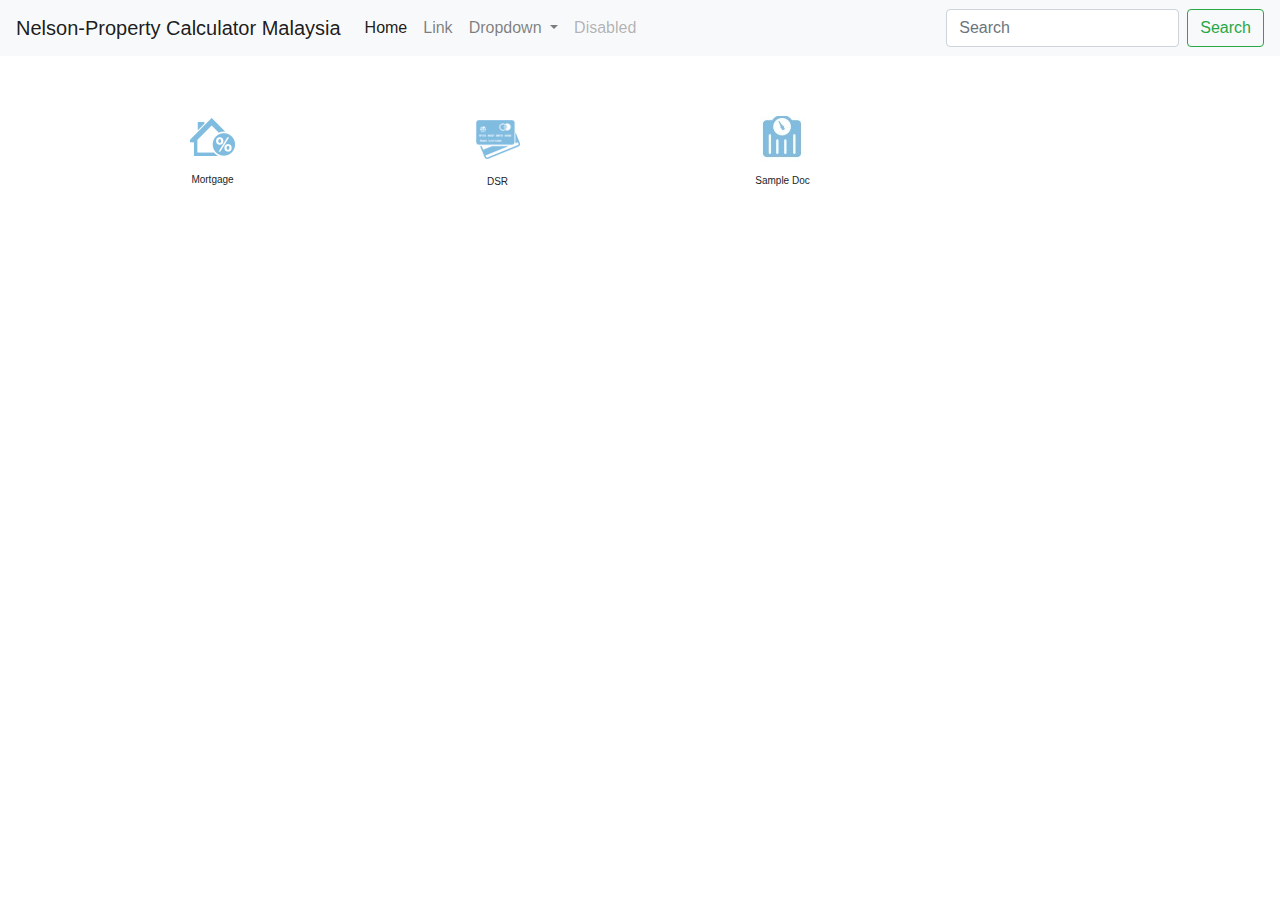
<file: index.html>
<!DOCTYPE html>
<html lang="en" dir="ltr">
  <head>
<!-- Required meta tags -->
    <meta charset="utf-8">
    <meta name="viewport" content="width=device-width, initial-scale=1, shrink-to-fit=no">

<!-- Bootstrap CSS -->
    <link rel="stylesheet" href="https://cdn.jsdelivr.net/npm/bootstrap@4.3.1/dist/css/bootstrap.min.css" integrity="sha384-ggOyR0iXCbMQv3Xipma34MD+dH/1fQ784/j6cY/iJTQUOhcWr7x9JvoRxT2MZw1T" crossorigin="anonymous">
<!-- External CSS -->
    <link rel="stylesheet" href="styles.css">

    <title>Nelson-Mortgage Calculator</title>
  </head>
  <body>

<!-- Header section-->
    <div class="header-container">
        <nav class="navbar navbar-expand-lg navbar-light bg-light">
          <a class="navbar-brand" href="#">Nelson-Property Calculator Malaysia</a>
          <button class="navbar-toggler" type="button" data-toggle="collapse" data-target="#navbarSupportedContent" aria-controls="navbarSupportedContent" aria-expanded="false" aria-label="Toggle navigation">
              <span class="navbar-toggler-icon"></span>
          </button>

          <div class="collapse navbar-collapse" id="navbarSupportedContent">
            <ul class="navbar-nav mr-auto">
              <li class="nav-item active">
                <a class="nav-link" href="#">Home <span class="sr-only">(current)</span></a>
              </li>
              <li class="nav-item">
                <a class="nav-link" href="#">Link</a>
              </li>
              <li class="nav-item dropdown">
                <a class="nav-link dropdown-toggle" href="#" id="navbarDropdown" role="button" data-toggle="dropdown" aria-haspopup="true" aria-expanded="false">
                  Dropdown
                </a>
                <div class="dropdown-menu" aria-labelledby="navbarDropdown">
                  <a class="dropdown-item" href="documents-sample.html">Documents Sample</a>
                  <a class="dropdown-item" href="#">Another action</a>
                  <div class="dropdown-divider"></div>
                  <a class="dropdown-item" href="shake-tree.html">Something else here</a>
                </div>
              </li>
              <li class="nav-item">
                <a class="nav-link disabled" href="#">Disabled</a>
              </li>
            </ul>
            <form class="form-inline my-2 my-lg-0">
              <input class="form-control mr-sm-2" type="search" placeholder="Search" aria-label="Search">
              <button class="btn btn-outline-success my-2 my-sm-0" type="submit">Search</button>
            </form>
          </div>
        </nav>


    </div>

<!-- Calculator tools section-->
    <div class="container">
      <div class="row">
        <div class="col-md-3 col-sm-3 col-6">
          <a href="Mortgage-calculator.html"><img class="calculator-icon" src="images\homeloan_icon.png" alt="Mortgage"></a>
          <p class="calculator-name">Mortgage</p>
        </div>
        <div class="col-md-3 col-sm-3 col-6">
          <a href="dsr-calculator.html"><img class="calculator-icon" src="images\ccrepayment_blue.png" alt="DSR"></a>
          <p class="calculator-name">DSR</p>
        </div>
        <div class="col-md-3 col-sm-3 col-6">
          <a href="documents-sample.html"><img class="calculator-icon" src="images\sample-doc.jpg" alt="DSR"></a>
          <p class="calculator-name">Sample Doc</p>
        </div>
        <div class="calculator-icon" class="col-md-3 col-sm-3 col-6">
          <!--tools not added yet-->
        </div>
        <div class="calculator-icon" class="col-md-3 col-sm-3 col-6">
          <!--tools not added yet-->
        </div>
      </div>
    </div>



<!-- Footer section-->
    <div class="footer-container">

    </div>

<!-- jQuery first, then Popper.js, then Bootstrap JS -->
  <script src="https://code.jquery.com/jquery-3.3.1.slim.min.js" integrity="sha384-q8i/X+965DzO0rT7abK41JStQIAqVgRVzpbzo5smXKp4YfRvH+8abtTE1Pi6jizo" crossorigin="anonymous"></script>
  <script src="https://cdn.jsdelivr.net/npm/popper.js@1.14.7/dist/umd/popper.min.js" integrity="sha384-UO2eT0CpHqdSJQ6hJty5KVphtPhzWj9WO1clHTMGa3JDZwrnQq4sF86dIHNDz0W1" crossorigin="anonymous"></script>
  <script src="https://cdn.jsdelivr.net/npm/bootstrap@4.3.1/dist/js/bootstrap.min.js" integrity="sha384-JjSmVgyd0p3pXB1rRibZUAYoIIy6OrQ6VrjIEaFf/nJGzIxFDsf4x0xIM+B07jRM" crossorigin="anonymous"></script>
  </body>
</html>
</file>
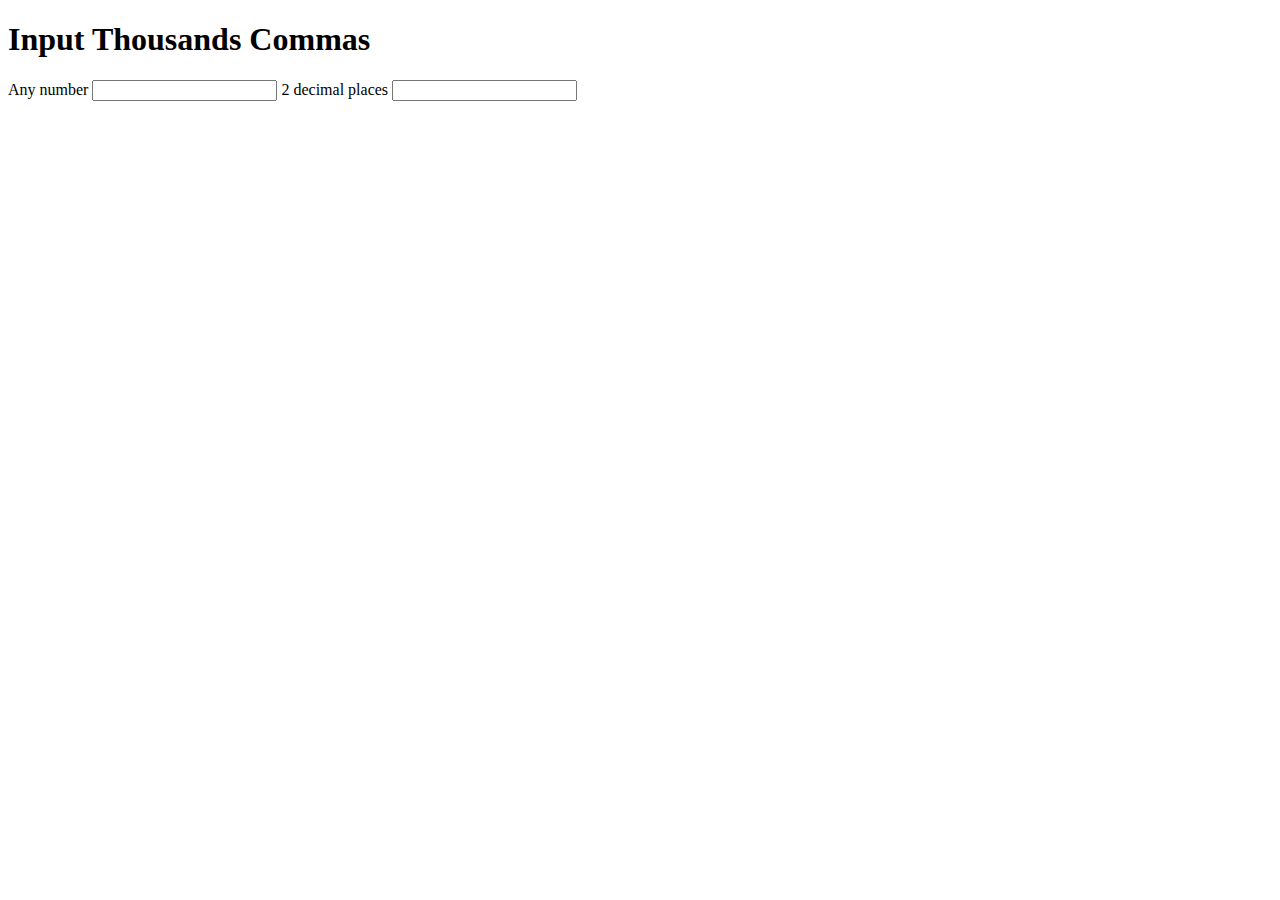
<file: change.html>
<!doctype html>
  <head>

    <script>
      // insert commas as thousands separators
      function addCommas(n){
        var rx=  /(\d+)(\d{3})/;
        return String(n).replace(/^\d+/, function(w){
          while(rx.test(w)){
            w= w.replace(rx, '$1,$2');
          }
          return w;
        });
      }

      // return integers and decimal numbers from input
      // optionally truncates decimals- does not 'round' input

      function validDigits(n, dec){
        n= n.replace(/[^\d\.]+/g, '');
        var ax1= n.indexOf('.'), ax2= -1;
        if(ax1!= -1){
          ++ax1;
          ax2= n.indexOf('.', ax1);
          if(ax2> ax1) n= n.substring(0, ax2);
          if(typeof dec=== 'number') n= n.substring(0, ax1+dec);
        }
        return n;
      }

      window.onload= function(){
        var n1= document.getElementById('purchase-price'),
        n2= document.getElementById('down-payment');
        n1.value=n2.value='';

        n1.onkeyup= n1.onchange=n2.onkeyup=n2.onchange= function(e){
          e=e|| window.event;
          var who=e.target || e.srcElement,temp;
          if(who.id==='down-payment')  temp= validDigits(who.value,2);
          else temp= validDigits(who.value);
          who.value= addCommas(temp);
        }
        n1.onblur= n2.onblur= function(){
          var temp=parseFloat(validDigits(n1.value)),
          temp2=parseFloat(validDigits(n2.value));
          if(temp)n1.value=addCommas(temp);
          if(temp2)n2.value=addCommas(temp2.toFixed(2));
        }
      }
  </script>
</head>
<body>
  <h1>Input Thousands Commas</h1>
  <div>
    <p>
      <label> Any number <input id="purchase-price" value="" type="text" inputmode="numeric"></label>
      <label>2 decimal places <input id="down-payment" value=""></label>
    </p></div>
  </body>
  </html>
</file>
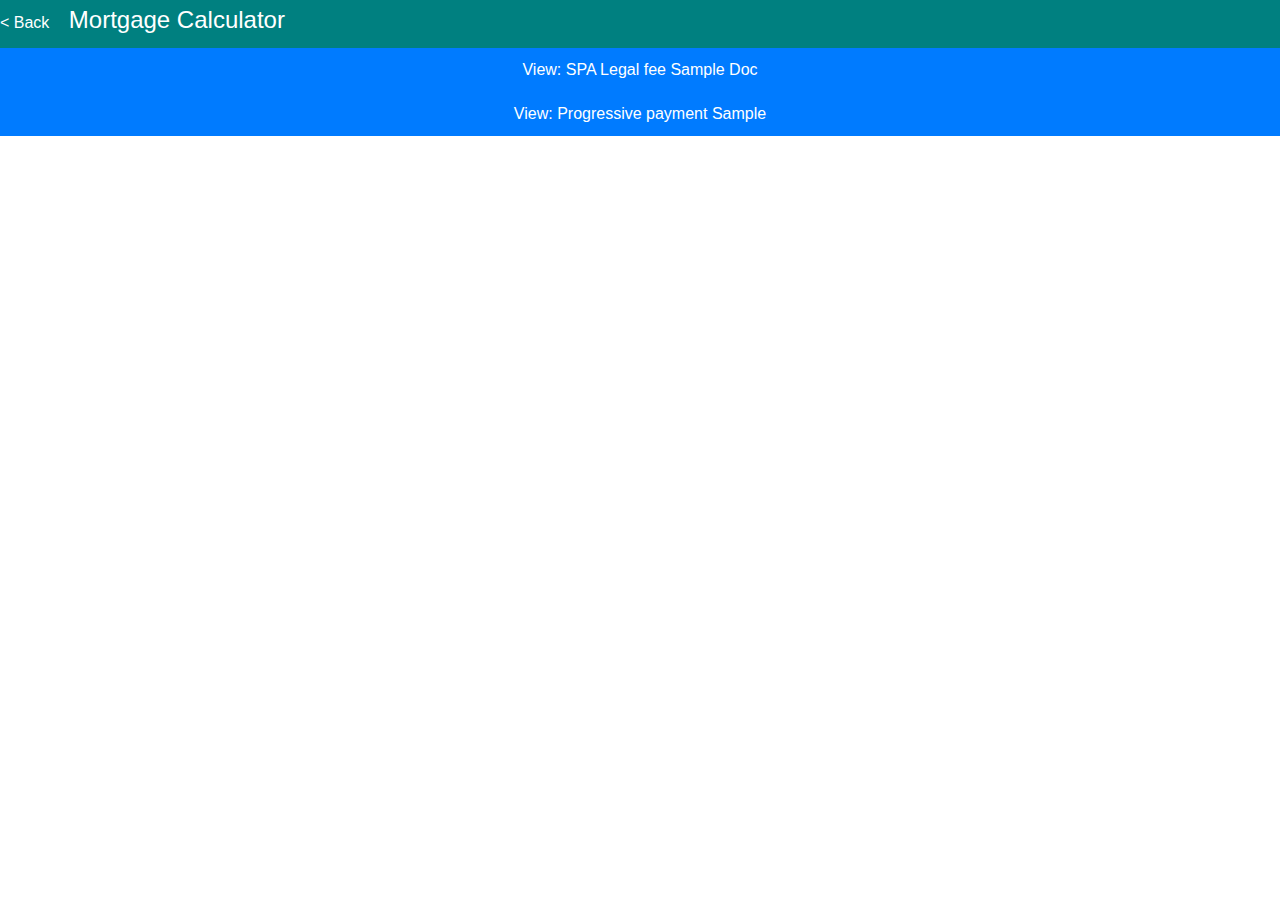
<file: documents-sample.html>
<!DOCTYPE html>
<html lang="en" dir="ltr">
  <head>
<!-- Required meta tags -->
    <meta charset="utf-8">
    <meta name="viewport" content="width=device-width, initial-scale=1, shrink-to-fit=no">

<!-- Bootstrap CSS -->
    <link rel="stylesheet" href="https://cdn.jsdelivr.net/npm/bootstrap@4.3.1/dist/css/bootstrap.min.css" integrity="sha384-ggOyR0iXCbMQv3Xipma34MD+dH/1fQ784/j6cY/iJTQUOhcWr7x9JvoRxT2MZw1T" crossorigin="anonymous">
<!-- External CSS -->
    <link rel="stylesheet" href="styles.css">

    <title>Mortgage Calculator</title>

  </head>
  <body>

<!-- Header section-->
    <div class="header-container">
        <a href="index.html" class="back-button">< Back</a>
        <h4 class="page-hearder">Mortgage Calculator</h4>
    </div>


<!-- Document list Section-->

<!-- SPA Legal Document Modal -->
<!-- Button trigger modal -->
<button type="button" class="btn btn-primary" data-toggle="modal" data-target="#exampleModalCenter" data-backdrop="false">
  View: SPA Legal fee Sample Doc
</button>

<!-- Modal -->
<div class="modal fade" id="exampleModalCenter" tabindex="-1" role="dialog" aria-labelledby="exampleModalCenterTitle" aria-hidden="true">
  <div class="modal-dialog modal-dialog-centered" role="document">
    <div class="modal-content">
      <div class="modal-header">
        <h5 class="modal-title" id="exampleModalLongTitle">Modal title</h5>
        <button type="button" class="close" data-dismiss="modal" aria-label="Close">
          <span aria-hidden="true">&times;</span>
        </button>
      </div>
      <div class="modal-body">
        <img id="image" src="SPA-Legal-fee-sample.jpg" alt="Click on button" style="width:100%" />
      </div>
      <div class="modal-footer">
        <button type="button" class="btn btn-secondary" data-dismiss="modal">Close</button>
      </div>
    </div>
  </div>
</div>

<!-- Progressive payment Sample Modal -->
<!-- Button trigger modal -->
<button type="button" class="btn btn-primary" data-toggle="modal" data-target="#exampleModalCenter2" data-backdrop="false">
  View: Progressive payment Sample
</button>

<!-- Modal -->
<div class="modal fade" id="exampleModalCenter2" tabindex="-1" role="dialog" aria-labelledby="exampleModalCenterTitle" aria-hidden="true">
  <div class="modal-dialog modal-dialog-centered" role="document">
    <div class="modal-content">
      <div class="modal-header">
        <h5 class="modal-title" id="exampleModalLongTitle">Modal title</h5>
        <button type="button" class="close" data-dismiss="modal" aria-label="Close">
          <span aria-hidden="true">&times;</span>
        </button>
      </div>
      <div class="modal-body">
<!-- Add Modal image -->
        <img id="image" src="property-progressive-payment-600k.png" alt="Click on button" style="width:100%" />
      </div>
      <div class="modal-footer">
        <button type="button" class="btn btn-secondary" data-dismiss="modal">Close</button>
      </div>
    </div>
  </div>
</div>




  <script src="https://code.jquery.com/jquery-3.3.1.slim.min.js" integrity="sha384-q8i/X+965DzO0rT7abK41JStQIAqVgRVzpbzo5smXKp4YfRvH+8abtTE1Pi6jizo" crossorigin="anonymous"></script>
  <script src="https://cdn.jsdelivr.net/npm/popper.js@1.14.7/dist/umd/popper.min.js" integrity="sha384-UO2eT0CpHqdSJQ6hJty5KVphtPhzWj9WO1clHTMGa3JDZwrnQq4sF86dIHNDz0W1" crossorigin="anonymous"></script>
  <script src="https://cdn.jsdelivr.net/npm/bootstrap@4.3.1/dist/js/bootstrap.min.js" integrity="sha384-JjSmVgyd0p3pXB1rRibZUAYoIIy6OrQ6VrjIEaFf/nJGzIxFDsf4x0xIM+B07jRM" crossorigin="anonymous"></script>
<!-- test script -->


  </body>
</html>
</file>
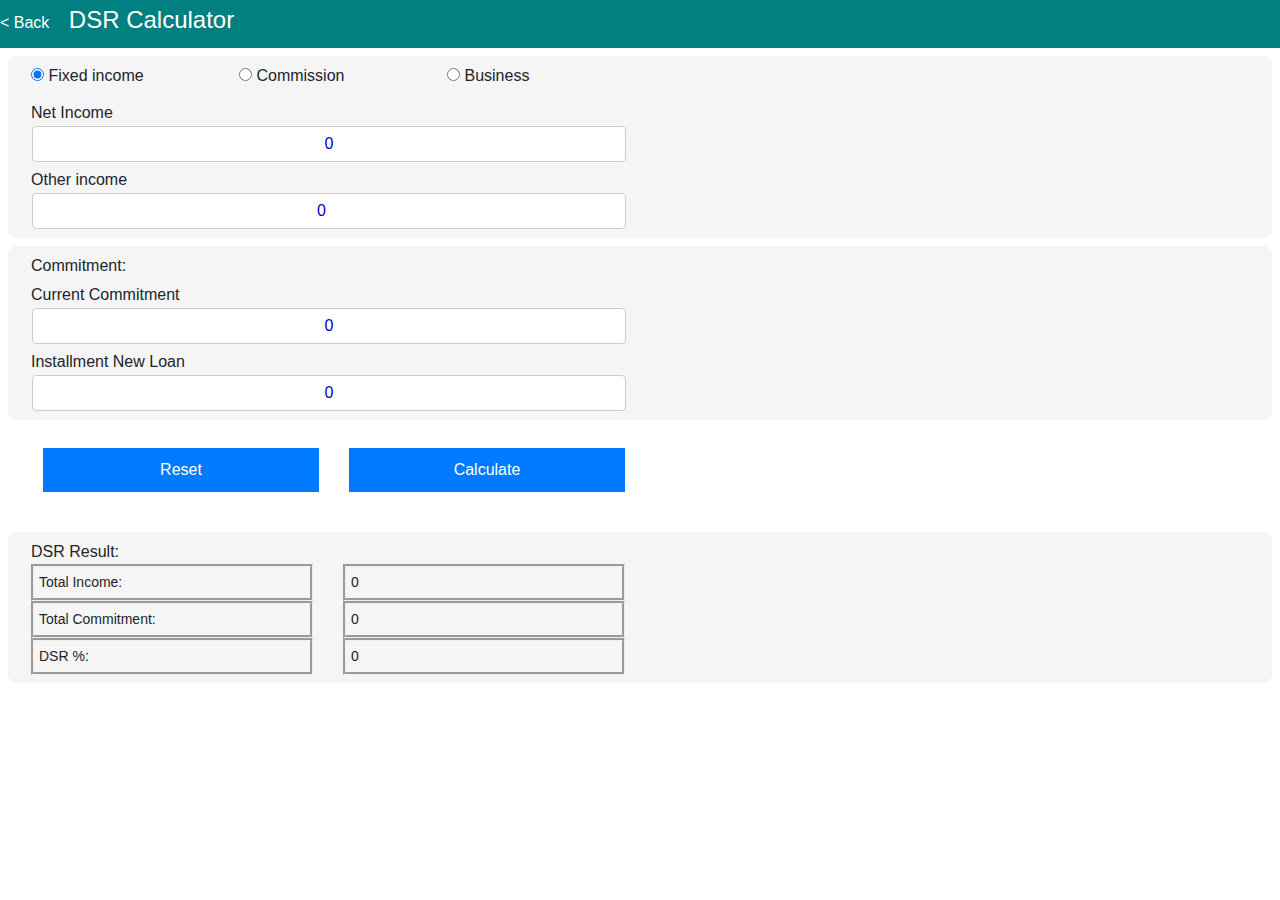
<file: dsr-calculator.html>
<!DOCTYPE html>
<html lang="en" dir="ltr">
  <head>
<!-- Required meta tags -->
    <meta charset="utf-8">
    <meta name="viewport" content="width=device-width, initial-scale=1, shrink-to-fit=no">

<!-- Bootstrap CSS -->
    <link rel="stylesheet" href="https://cdn.jsdelivr.net/npm/bootstrap@4.3.1/dist/css/bootstrap.min.css" integrity="sha384-ggOyR0iXCbMQv3Xipma34MD+dH/1fQ784/j6cY/iJTQUOhcWr7x9JvoRxT2MZw1T" crossorigin="anonymous">
<!-- External CSS -->
    <link rel="stylesheet" href="styles.css">

    <title>Mortgage Calculator</title>

  </head>
  <body>

<!-- Header section-->
    <div class="header-container">
        <a href="index.html" class="back-button">< Back</a>
        <h4 class="page-hearder">DSR Calculator</h4>
    </div>

<!-- Calculator input section 1-->
    <div class="calculator-input-section">
      <form id="form-dsr-calculator" onsubmit="return false;" method="post">
        <div class="col-md-12 col-sm-12 col-12">
          <div class="row">
            <div class="col-md-2 col-sm-4 col-4">
              <input type="radio" id="fixed-income-earner" name="fav_language" value="fixed-income-earner" checked="checked">
              <label for="fixed-income-earner">Fixed income</label><br>
            </div>
            <div class="col-md-2 col-sm-4 col-4">
              <input type="radio" id="commission-earner" name="fav_language" value="commission-earner">
              <label for="commission-earner">Commission</label><br>
            </div>
            <div class="col-md-2 col-sm-4 col-4">
              <input type="radio" id="business-income" name="fav_language" value="business-income">
              <label for="business-income">Business</label><br>
            </div>
          </div>
        </div>
        <div class="col-md-6 col-sm-12 col-12">
          <label class="field-name" for="fname">Net Income</label><br>
          <input type="text" inputmode="numeric" class="purchase-price" id="fixed-salary" name="purchase-price" value="0" placeholder="number in RM" ><br>
          <label class="field-name" for="fname">Other income</label><br>
          <input type="number" class="interest-rate" name="fname" value="0"><br>

        </div>
      </form>
    </div>
<!-- Calculator input section 2-->
    <div class="calculator-input-section">
        <div class="col-md-12 col-sm-12 col-12">
          Commitment:
          <div class="row">
              <div class="col-md-6 col-sm-12 col-12">
                <label class="field-name" for="fname">Current Commitment</label><br>
                <input type="text" inputmode="numeric" class="down-payment-input" id="down-payment" name="fname" value="0"><br>
                <label class="field-name" for="fname">Installment New Loan</label><br>
                <input type="text" inputmode="numeric" class="down-payment-input" id="down-payment" name="fname" value="0"><br>
              </div>
          </div>
        </div>
    </div>

<!-- Calculator Calculate button-->
<div class="calculator-btn">
    <div class="col-md-12 col-sm-12 col-12">
      <div class="row">
        <div class="col-md-3 col-sm-6 col-6">
          <button class="btn btn-primary" id="reset-btn" type="button" name="button">Reset</button>
        </div>
        <div class="col-md-3 col-sm-6 col-6">
          <button class="btn btn-primary" id="calculate-btn" type="button" name="button">Calculate</button>
        </div>
      </div>
    </div>
</div>


<!-- loan Summary section-->
<div class="result-section">
  <div class="calculator-result-section">
      <div class="col-md-12 col-sm-12 col-12">
      DSR Result:
        <div class="row">
          <div class="col-md-3 col-sm-6 col-8">
              <div class="result-title">Total Income:</div>
          </div>
          <div class="col-md-3 col-sm-6 col-4">
            <div class="loan-emi result-data">0</div>
          </div>
      <div class="w-100"></div>
          <div class="col-md-3 col-sm-6 col-8">
            <div class="result-title">Total Commitment:</div>
          </div>
            <div class="col-md-3 col-sm-6 col-4">
                <div class="total-principal result-data">0</div>
          </div>
      <div class="w-100"></div>
          <div class="col-md-3 col-sm-6 col-8">
            <div class="result-title">DSR %:</div>
          </div>
          <div class="col-md-3 col-sm-6 col-4">
              <div class="total-interest result-data">0</div>
          </div>


<!-- Footer section-->
    <div class="footer-container">


    </div>

<!-- jQuery first, then Popper.js, then Bootstrap JS -->
  <script src="https://code.jquery.com/jquery-3.3.1.slim.min.js" integrity="sha384-q8i/X+965DzO0rT7abK41JStQIAqVgRVzpbzo5smXKp4YfRvH+8abtTE1Pi6jizo" crossorigin="anonymous"></script>
  <script src="https://cdn.jsdelivr.net/npm/popper.js@1.14.7/dist/umd/popper.min.js" integrity="sha384-UO2eT0CpHqdSJQ6hJty5KVphtPhzWj9WO1clHTMGa3JDZwrnQq4sF86dIHNDz0W1" crossorigin="anonymous"></script>
  <script src="https://cdn.jsdelivr.net/npm/bootstrap@4.3.1/dist/js/bootstrap.min.js" integrity="sha384-JjSmVgyd0p3pXB1rRibZUAYoIIy6OrQ6VrjIEaFf/nJGzIxFDsf4x0xIM+B07jRM" crossorigin="anonymous"></script>
  <script src="dsr-calculator.js" charset="utf-8"></script>

  </body>
</html>
</file>
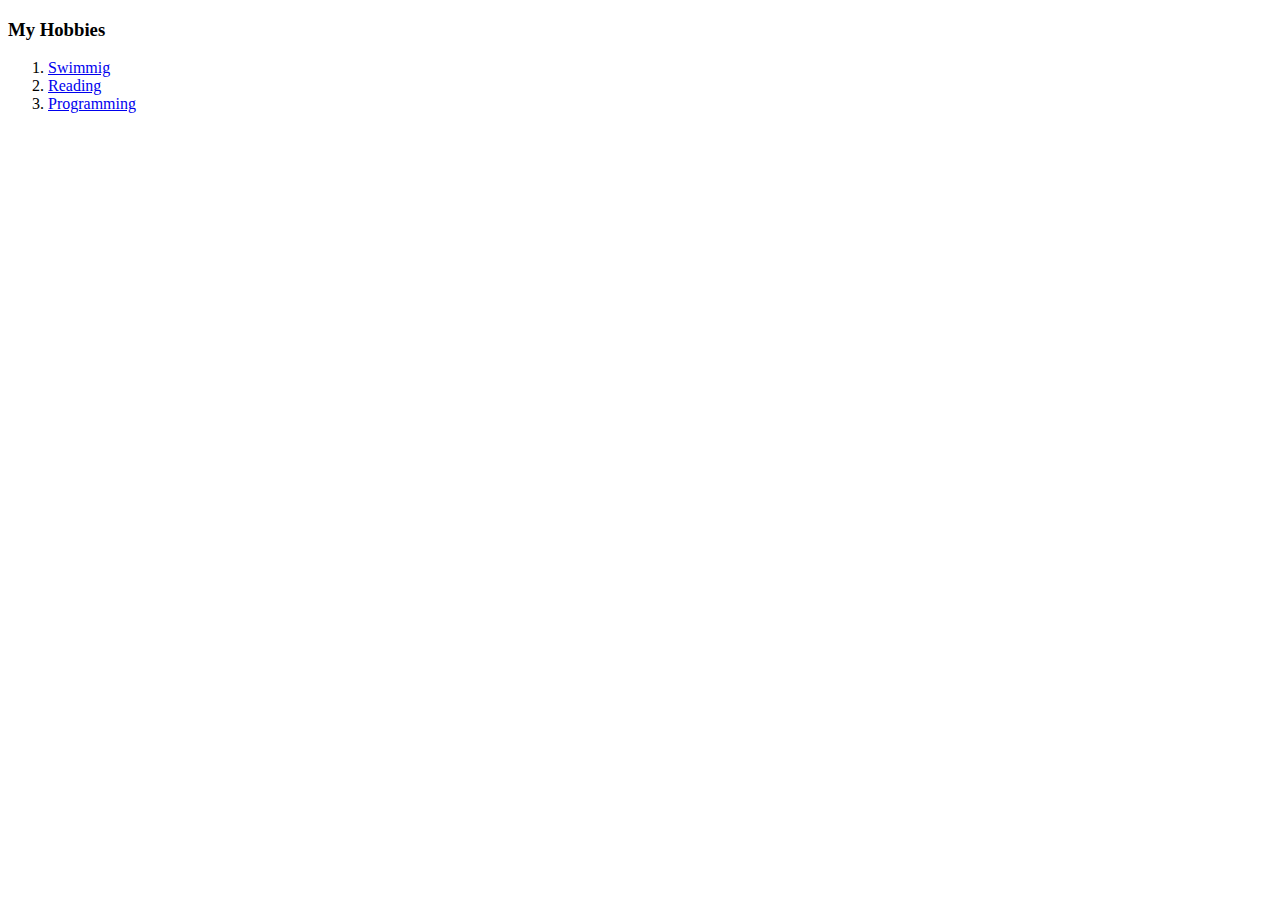
<file: hobbies.html>
<!DOCTYPE html>
<html lang="en" dir="ltr">
  <head>
    <meta charset="utf-8">
    <title>My Hobbies</title>
  </head>
  <body>
    <h3>My Hobbies</h3>
      <ol type="1">
        <li><a href="https://en.wikipedia.org/wiki/Swimming_(sport)">Swimmig</a></li>
        <li><a href="https://en.wikipedia.org/wiki/Reading">Reading</a></li>
        <li><a href="https://en.wikipedia.org/wiki/Computer_programming">Programming</a></li>
      </ol>
  </body>
</html>
</file>
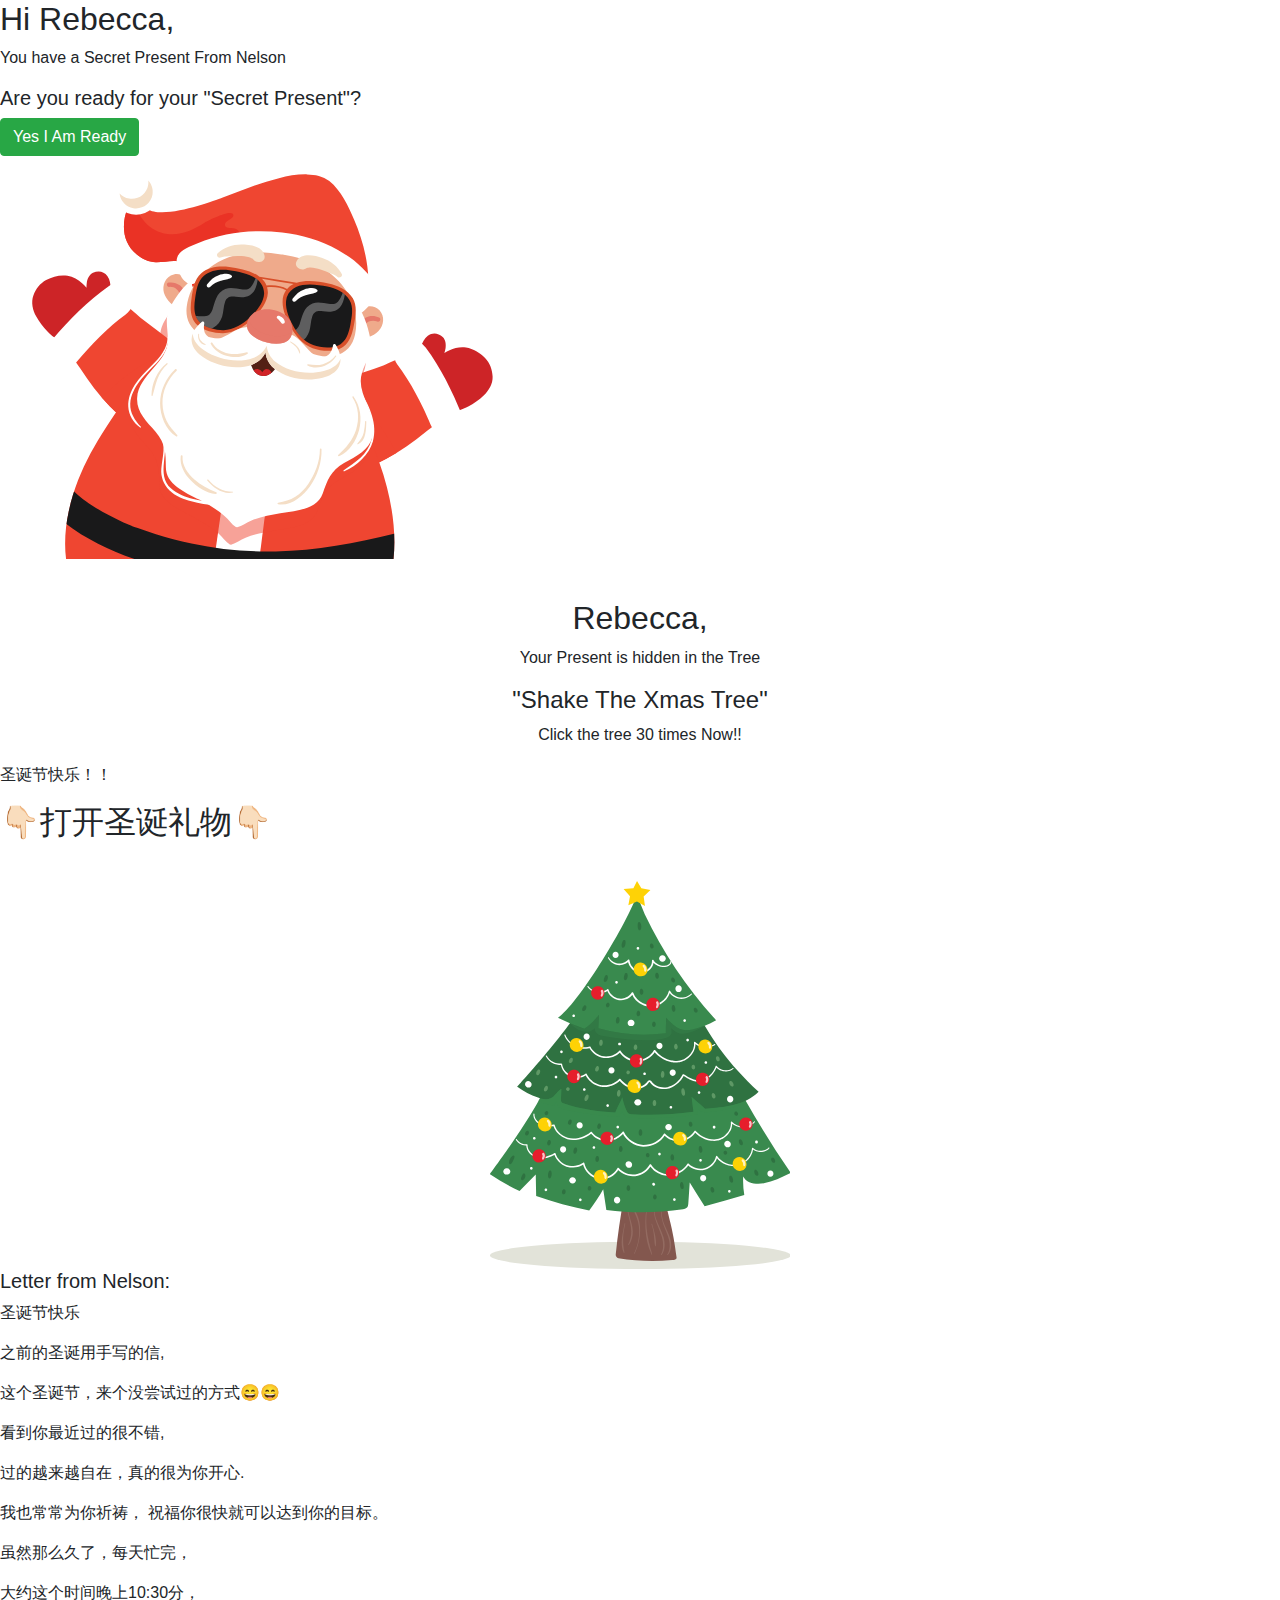
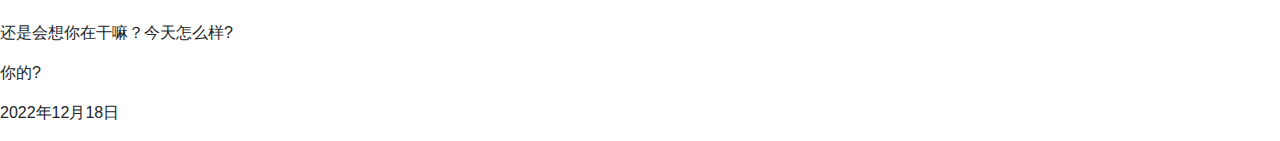
<file: shake-tree.html>
<!DOCTYPE html>
<html lang="en" dir="ltr">
  <head>
    <meta charset="utf-8">
    <meta name="viewport" content="width=device-width, initial-scale=1">
    <link rel="stylesheet" href="shake-tree-styles.css">
    <link rel="stylesheet" href="https://cdn.jsdelivr.net/npm/bootstrap@4.3.1/dist/css/bootstrap.min.css" integrity="sha384-ggOyR0iXCbMQv3Xipma34MD+dH/1fQ784/j6cY/iJTQUOhcWr7x9JvoRxT2MZw1T" crossorigin="anonymous">
    <title></title>
  </head>
  <body>

<!-- Game Start-->
<div class="initiate-message-container">
  <h2>Hi Rebecca,</h2>
  <p>You have a Secret Present From Nelson</p>
  <h5>Are you ready for your "Secret Present"?</h5>
  <div class="">
      <button class="btn btn-success" id=start-button type="button" name="button">Yes I Am Ready</button>
  </div>

  <img src="shaketree-images/santi 1.svg" alt="santa-image">


</div>
<!-- Header message section with tree-->
<div class="start-message-container">
  <h2>Rebecca,</h2>
  <p>Your Present is hidden in the Tree</p>
  <h4>"Shake The Xmas Tree"</h4>
  <p>Click the tree 30 times Now!!</p>
</div>

<!-- Header message section with present-->
<div class="present-message-container">
        <p>圣诞节快乐！！</p>
    <h2>👇🏻打开圣诞礼物👇🏻</h2>
</div>


<!-- image section with tree-->
<div class="image-stack">
  <img src="shaketree-images/xmastree1.svg" alt="xmastree" class = "animated shake image-stack-bottom" id="xmas-tree-image" onclick ="" >
</div>

<!-- image section with present-->
<div class="present-container">
  <div class="lid">
    <span></span>
  </div>
  <div class="promo">
    <img src="shaketree-images/vlor.jpg" alt="log">
    <p>股权激励：价值RM3,500</p>
    <p>低成本开分行，股权模式</p>
  </div>
  <div class="box">
    <span></span>
    <span></span>
  </div>
  <div class="letter-text">
    <h2>👇🏻给你的信👇🏻</h2>
  </div>
  <div class="letter-btn">

    <button class="btn btn-success"  id="letter-button" type="button" name="button">Read Nelson's Letter</button>
  </div>
</div>


<!-- Header message section with message-->
<div class="my-message-container">
  <h5>Letter from Nelson:</h5>
  <div class="message-box">
    <p>圣诞节快乐</p>
    <p>之前的圣诞用手写的信,</p>
    <p>这个圣诞节，来个没尝试过的方式😄😄 </p>
    <span></span>
    <p>看到你最近过的很不错,</p>
    <p>过的越来越自在，真的很为你开心.</p>
    <p>我也常常为你祈祷， 祝福你很快就可以达到你的目标。</p>
    <p>虽然那么久了，每天忙完，</p>
    <p>大约这个时间晚上10:30分，</p>
    <p>还是会想你在干嘛？今天怎么样?</p>
    <p>你的?</p>
    <p>2022年12月18日</p>

  </div>
</div>








  </body>


  <script src="https://code.jquery.com/jquery-3.3.1.slim.min.js" integrity="sha384-q8i/X+965DzO0rT7abK41JStQIAqVgRVzpbzo5smXKp4YfRvH+8abtTE1Pi6jizo" crossorigin="anonymous"></script>
  <script src="https://cdn.jsdelivr.net/npm/popper.js@1.14.7/dist/umd/popper.min.js" integrity="sha384-UO2eT0CpHqdSJQ6hJty5KVphtPhzWj9WO1clHTMGa3JDZwrnQq4sF86dIHNDz0W1" crossorigin="anonymous"></script>
  <script src="https://cdn.jsdelivr.net/npm/bootstrap@4.3.1/dist/js/bootstrap.min.js" integrity="sha384-JjSmVgyd0p3pXB1rRibZUAYoIIy6OrQ6VrjIEaFf/nJGzIxFDsf4x0xIM+B07jRM" crossorigin="anonymous"></script>
  <script src="shake-tree.js" charset="utf-8"></script>
</html>
</file>
<file: styles.css>
/* For Mortgage calculator page*/

.container {
  margin-top: 60px;
  margin-bottom: 60px;
  line-height: 40px

}

.calculator-name {
  text-align: center;
}


.calculator-icon {
  display: block;
  margin-left: auto;
  margin-right: auto;
}


.header-container {
  background-color: #008080;

}


.page-hearder {
  display: inline-block;
  margin-left: 15px;
  color: white;
  line-height: 40px;
}


.back-button {
  color: white;

}

.calculator-input-section {
  border-radius:8px;
  background-color: 	#F5F5F5;
  margin: 8px 8px 8px 8px;
  padding: 8px;

}

.calculator-result-section {
  border-radius:8px;
  background-color: 	#F5F5F5;
  margin: 8px 8px 20px 8px;
  padding: 8px;

}


input[type=number], select {
  width: 100%;
  padding: 5px 10px;
  margin: 1px 1px 1px 1px;
  display: inline-block;
  border: 1px solid #ccc;
  border-radius: 4px;
  box-sizing: border-box;
  color: #0000CD;
  text-align: center;

}

input[type=text], select {
  width: 100%;
  padding: 5px 10px;
  margin: 1px 1px 1px 1px;
  display: inline-block;
  border: 1px solid #ccc;
  border-radius: 4px;
  box-sizing: border-box;
  color: #0000CD;
  text-align: center;

}

.field-name {
  margin-bottom: 0;
  margin-top:5px
}


.btn-primary {
  width: 100%;
  border-radius:0;
  border: none;
  padding: 10px 15px;
  text-align: center;
  display: inline-block;
  font-size: 16px;
}

.calculator-btn {
  margin: 8px 8px 20px 8px;
  padding: 20px;

}


.result-title {
  border-style: groove;
  padding: 5px 5px 5px 5px;
  font-size: 14px;
}

.result-data {
  border-style: groove;
  padding: 5px 5px 5px 5px;
  font-size: 14px;
}


.result-col {
  padding: 0 0 0 0;
}


/* for document sample page*/

.modal-content {
  style="width:100%;
}

.message-button {
  color: red;
  text-align: center;
}

.result-data-progressive {
  border-style: groove;
  padding: 5px 5px 5px 5px;
  font-size: 10px;
}

.result-title-progressive {
  border-style: groove;
  padding: 5px 5px 5px 5px;
  font-size: 10px;
}

.hoverable {
  position: absolute;
  top: 50%;
  left: 50%;
  transform: translate(-50%, -50%);
  padding: 10px;
}

.info-icon {
  position: relative;
  top: -4px;
  right: 0;
  font-size: 12px;
  cursor: pointer;
}

.info {
  display: none;
  position: absolute;
  top: 100%;
  left: 0;
  background-color: #dbd7d7;
  padding: 5px;
  border: 1px solid #ccc;
   z-index: 2;
}

p {
  font-size: 10px;
}
</file>
<file: shake-tree-styles.css>
.center {
  margin: auto;
  width: 100%;
  padding: 10px;
  text-align: center;
}

.image-stack {
  position: relative;
  width: 100%;
  margin: auto;
  margin-top: 40px;
  text-align: center;
}

.image-stack-bottom {
  position: relative;
  left: 0;
  right: 0;
  margin-left: auto;
  margin-right: auto;
  max-width:300px;
  width: 70%;

}


.animated:hover, .animated:active {
   background-repeat: no-repeat;
   background-position: left top;
   padding-top: 0px;
   margin-bottom:60px;

   animation-duration: 1s;

   animation-fill-mode: both;
   animation: shakeobj 1s;
}


@keyframes shakeobj {
  0% { transform: translate(2px, 2px) rotate(0deg); }
  10% { transform: translate(-1px, -2px) rotate(-1deg); }
  20% { transform: translate(-3px, 0px) rotate(1deg); }
  30% { transform: translate(3px, 2px) rotate(0deg); }
  40% { transform: translate(1px, -1px) rotate(1deg); }
  50% { transform: translate(-1px, 2px) rotate(-1deg); }
  60% { transform: translate(-3px, 1px) rotate(0deg); }
  70% { transform: translate(3px, 1px) rotate(-1deg); }
  80% { transform: translate(-1px, -1px) rotate(1deg); }
  90% { transform: translate(1px, 2px) rotate(0deg); }
  100% { transform: translate(1px, -2px) rotate(-1deg); }
}



.present-container {
  width:100%;
  max-width:300px;
  margin: auto;
  margin-top: 150px;
  display: none;
}

.box, .lid {
  background:
    radial-gradient(white 15%, transparent 15.1%)
    rgb(240,58,58);
  background-position: 0 0, 25px 25px;
  background-size: 50px 50px;
  position: relative;
  margin: 0 auto;

}

.box {
  margin: auto;
  width: 100%;
  max-width: 200px;
  height: 150px;
  margin-bottom: 100px
}


.lid {
  margin: auto;
  width: 100%;
  max-width: 200px;
  height: 30px;
  box-shadow: 1px 2px 3px rgba(0,0,0,0.2);
  z-index: 1;
  padding: 0 2px;
  background-color: rgb(216,52,52);
  top: 0;
  left: 0;
  transition:
    top ease-out 0.5s,
    left ease-out 0.5s,
    transform ease-out 0.5s;
}

.box span, .lid span {
  position: absolute;
  display: block;
  background: rgba(235,199,0,0.8);
  box-shadow: 1px 2px 3px rgba(0,0,0,0.1);
}

.box span:first-child {
  width: 100%;
  height: 30px;
  top: 50px;
}


.box span:last-child, .lid span{
  width: 30px;
  height: 100%;
  left: 85px;
}

.lid span {
  left: 87px;

}

.promo {
  color: black;
  font-family: Georgia, 'Times New Roman', Times, Serif;
  text-align: center;
  position: relative;
  top: 10px;
  height: 0;
  transition: all ease-out 0.7s;
}

.promo p {
  font-size: 24px;
  margin:0;
}

.promo h2 {
  font-size: 20px;
  margin: 0;
}


.present-container:hover .lid {
  top: -100px;
  transform: rotateZ(10deg);
  left: 10px;
}

.present-container:hover .promo {
  top: -80px;
}


.start-message {
  color: black;
  font-family: Georgia, 'Times New Roman', Times, Serif;
  text-align: center;
  top: 10px;
  height: 0;
  transition: all ease-out 0.7s;
  font-size: 20px;

}


.start-message-container {
  position: relative;
  width: 100%;
  margin: auto;
  margin-top: 40px;
  text-align: center;
}
</file>
